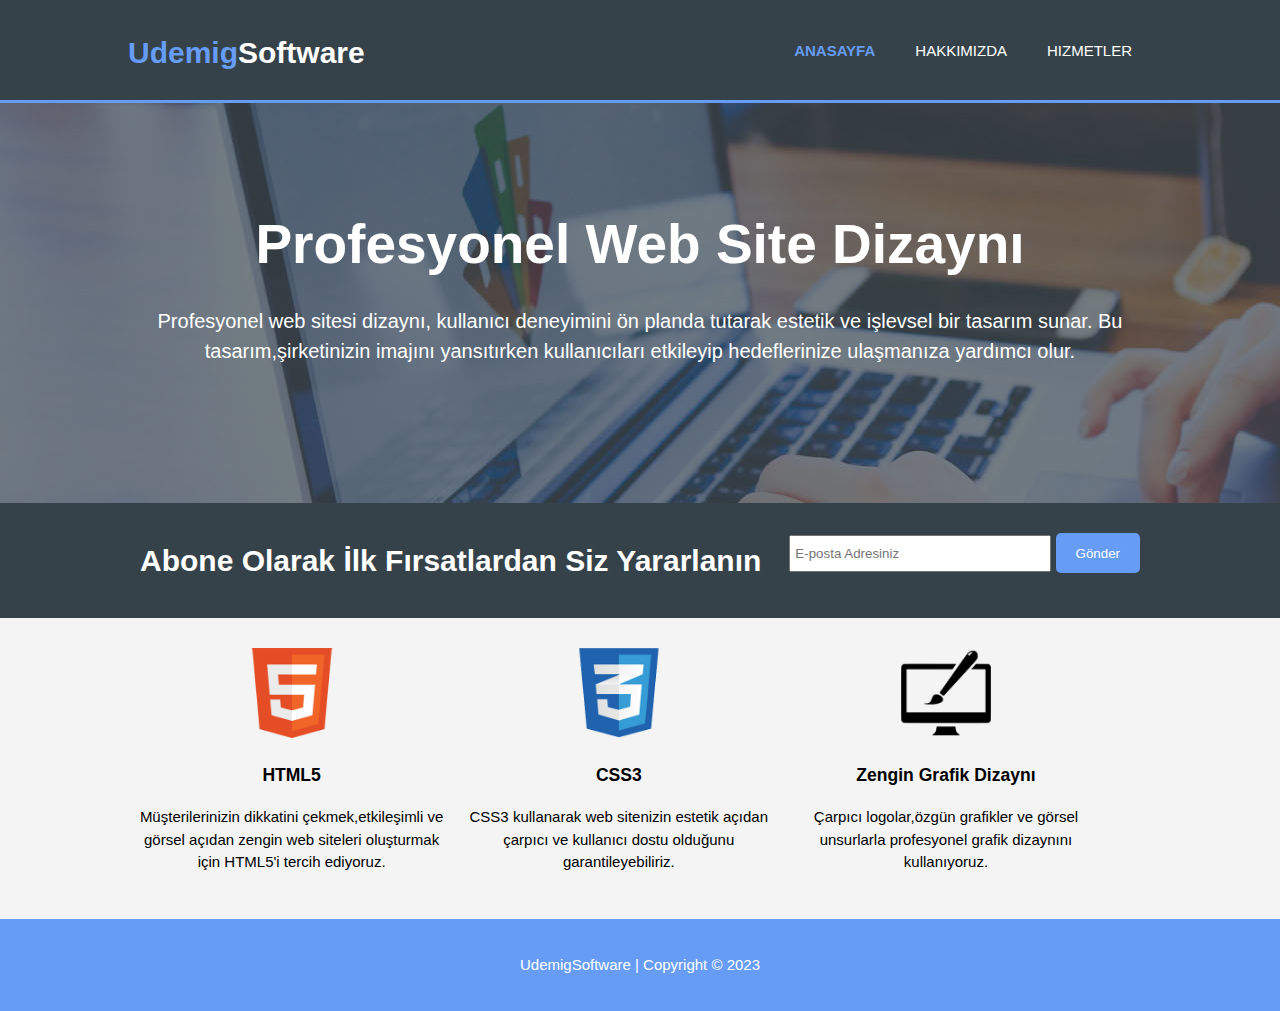
<file: index.html>
<!DOCTYPE html>
<html lang="en">
  <head>
    <meta charset="UTF-8" />
    <meta name="viewport" content="width=device-width, initial-scale=1.0" />
    <title>Udemig Software</title>
    <link rel="shortcut icon" href="img/udemig.png" type="image/x-icon" />
    <link rel="stylesheet" href="style.css" />
  </head>
  <body>
    <header>
      <div class="container">
        <div id="branding">
          <h1><span class="highlight">Udemig</span>Software</h1>
        </div>
        <nav>
          <ul>
            <li class="current"><a href="index.html">Anasayfa</a></li>
            <li><a href="about.html">Hakkımızda</a></li>
            <li><a href="services.html">Hizmetler</a></li>
          </ul>
        </nav>
      </div>
    </header>
    <section id="showcase">
      <div class="container">
        <h1>Profesyonel Web Site Dizaynı</h1>
        <p>
          Profesyonel web sitesi dizaynı, kullanıcı deneyimini ön planda tutarak
          estetik ve işlevsel bir tasarım sunar. Bu tasarım,şirketinizin imajını
          yansıtırken kullanıcıları etkileyip hedeflerinize ulaşmanıza yardımcı
          olur.
        </p>
      </div>
    </section>
    <section id="newsletter">
      <div class="container">
        <h1>Abone Olarak İlk Fırsatlardan Siz Yararlanın</h1>
        <form action="">
          <input type="email" placeholder="E-posta Adresiniz" required />
          <button type="submit" class="button_1">Gönder</button>
        </form>
      </div>
    </section>
    <section id="boxes">
      <div class="container">
        <div class="box">
          <img src="/img/html.png" alt="" />
          <h3>HTML5</h3>
          <p>
            Müşterilerinizin dikkatini çekmek,etkileşimli ve görsel açıdan
            zengin web siteleri oluşturmak için HTML5'i tercih ediyoruz.
          </p>
        </div>
        <div class="box">
          <img src="/img/css.png" alt="" />
          <h3>CSS3</h3>
          <p>
            CSS3 kullanarak web sitenizin estetik açıdan çarpıcı ve kullanıcı
            dostu olduğunu garantileyebiliriz.
          </p>
        </div>
        <div class="box">
          <img src="/img/brush.png" alt="" />
          <h3>Zengin Grafik Dizaynı</h3>
          <p>
            Çarpıcı logolar,özgün grafikler ve görsel unsurlarla profesyonel
            grafik dizaynını kullanıyoruz.
          </p>
        </div>
      </div>
    </section>
    <footer>
      <p>UdemigSoftware | Copyright © 2023</p>
    </footer>
  </body>
</html>
</file>
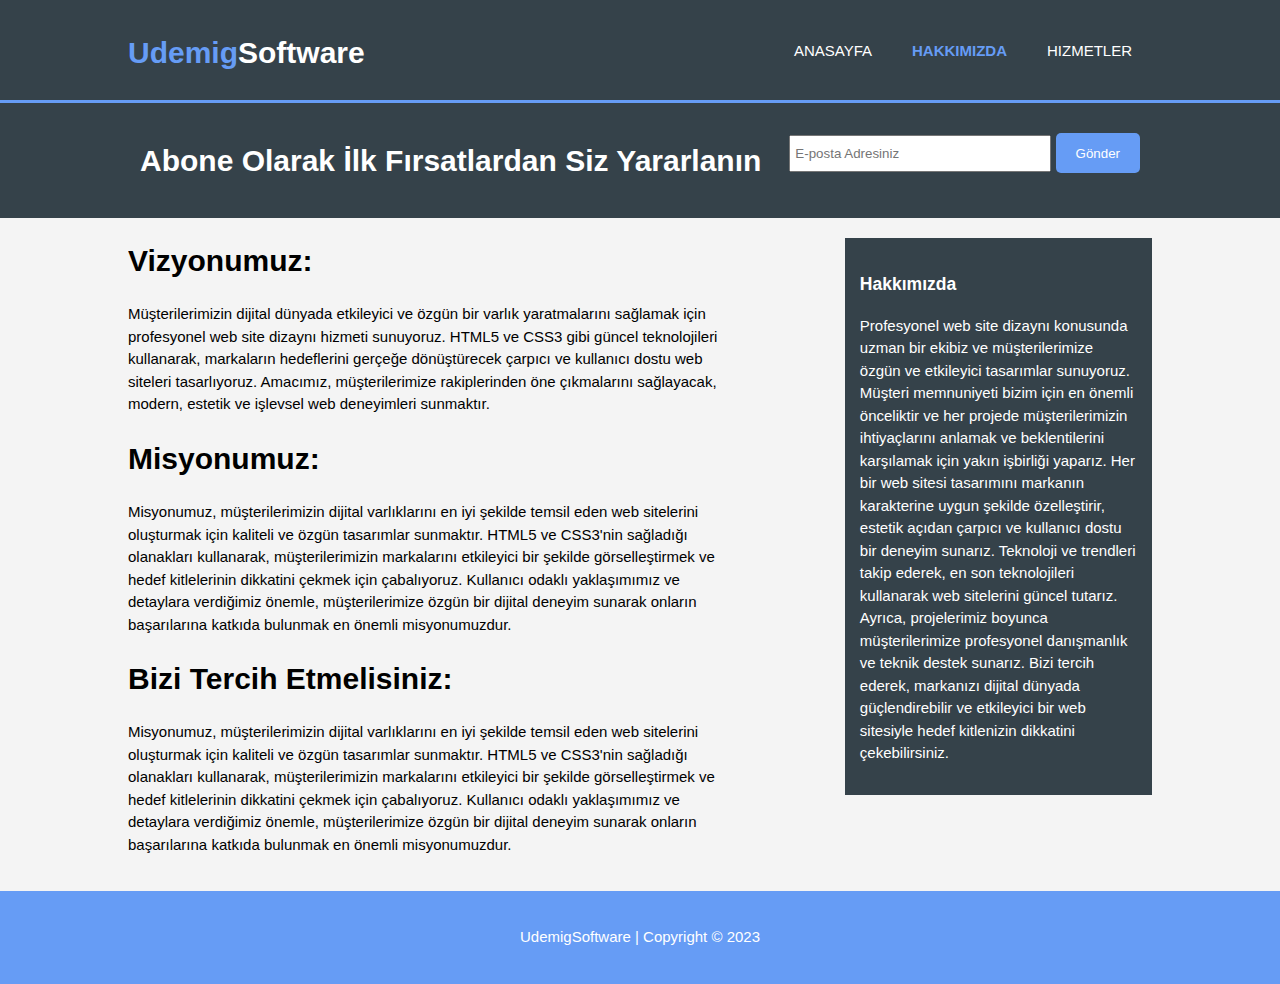
<file: about.html>
<!DOCTYPE html>
<html lang="en">
  <head>
    <meta charset="UTF-8" />
    <meta name="viewport" content="width=device-width, initial-scale=1.0" />
    <title>Hakkımızda</title>
    <link rel="shortcut icon" href="img/udemig.png" type="image/x-icon" />
    <link rel="stylesheet" href="style.css" />
  </head>
  <body>
    <header>
      <div class="container">
        <div id="branding">
          <h1><span class="highlight">Udemig</span>Software</h1>
        </div>
        <nav>
          <ul>
            <li><a href="index.html">Anasayfa</a></li>
            <li class="current"><a href="about.html">Hakkımızda</a></li>
            <li><a href="services.html">Hizmetler</a></li>
          </ul>
        </nav>
      </div>
    </header>
    <section id="newsletter">
      <div class="container">
        <h1>Abone Olarak İlk Fırsatlardan Siz Yararlanın</h1>
        <form action="">
          <input type="email" placeholder="E-posta Adresiniz" required />
          <button type="submit" class="button_1">Gönder</button>
        </form>
      </div>
    </section>
    <section id="main">
      <div class="container">
        <article id="main-col">
          <h1>Vizyonumuz:</h1>
          <p>
            Müşterilerimizin dijital dünyada etkileyici ve özgün bir varlık
            yaratmalarını sağlamak için profesyonel web site dizaynı hizmeti
            sunuyoruz. HTML5 ve CSS3 gibi güncel teknolojileri kullanarak,
            markaların hedeflerini gerçeğe dönüştürecek çarpıcı ve kullanıcı
            dostu web siteleri tasarlıyoruz. Amacımız, müşterilerimize
            rakiplerinden öne çıkmalarını sağlayacak, modern, estetik ve
            işlevsel web deneyimleri sunmaktır.
          </p>
          <h1>Misyonumuz:</h1>
          <p>
            Misyonumuz, müşterilerimizin dijital varlıklarını en iyi şekilde
            temsil eden web sitelerini oluşturmak için kaliteli ve özgün
            tasarımlar sunmaktır. HTML5 ve CSS3'nin sağladığı olanakları
            kullanarak, müşterilerimizin markalarını etkileyici bir şekilde
            görselleştirmek ve hedef kitlelerinin dikkatini çekmek için
            çabalıyoruz. Kullanıcı odaklı yaklaşımımız ve detaylara verdiğimiz
            önemle, müşterilerimize özgün bir dijital deneyim sunarak onların
            başarılarına katkıda bulunmak en önemli misyonumuzdur.
          </p>
          <h1>Bizi Tercih Etmelisiniz:</h1>
          <p>
            Misyonumuz, müşterilerimizin dijital varlıklarını en iyi şekilde
            temsil eden web sitelerini oluşturmak için kaliteli ve özgün
            tasarımlar sunmaktır. HTML5 ve CSS3'nin sağladığı olanakları
            kullanarak, müşterilerimizin markalarını etkileyici bir şekilde
            görselleştirmek ve hedef kitlelerinin dikkatini çekmek için
            çabalıyoruz. Kullanıcı odaklı yaklaşımımız ve detaylara verdiğimiz
            önemle, müşterilerimize özgün bir dijital deneyim sunarak onların
            başarılarına katkıda bulunmak en önemli misyonumuzdur.
          </p>
        </article>
        <aside id="sidebar">
          <div class="dark">
            <h3>Hakkımızda</h3>
            <p>
              Profesyonel web site dizaynı konusunda uzman bir ekibiz ve
              müşterilerimize özgün ve etkileyici tasarımlar sunuyoruz. Müşteri
              memnuniyeti bizim için en önemli önceliktir ve her projede
              müşterilerimizin ihtiyaçlarını anlamak ve beklentilerini
              karşılamak için yakın işbirliği yaparız. Her bir web sitesi
              tasarımını markanın karakterine uygun şekilde özelleştirir,
              estetik açıdan çarpıcı ve kullanıcı dostu bir deneyim sunarız.
              Teknoloji ve trendleri takip ederek, en son teknolojileri
              kullanarak web sitelerini güncel tutarız. Ayrıca, projelerimiz
              boyunca müşterilerimize profesyonel danışmanlık ve teknik destek
              sunarız. Bizi tercih ederek, markanızı dijital dünyada
              güçlendirebilir ve etkileyici bir web sitesiyle hedef kitlenizin
              dikkatini çekebilirsiniz.
            </p>
          </div>
        </aside>
      </div>
    </section>
    <footer>
      <p>UdemigSoftware | Copyright © 2023</p>
    </footer>
  </body>
</html>
</file>
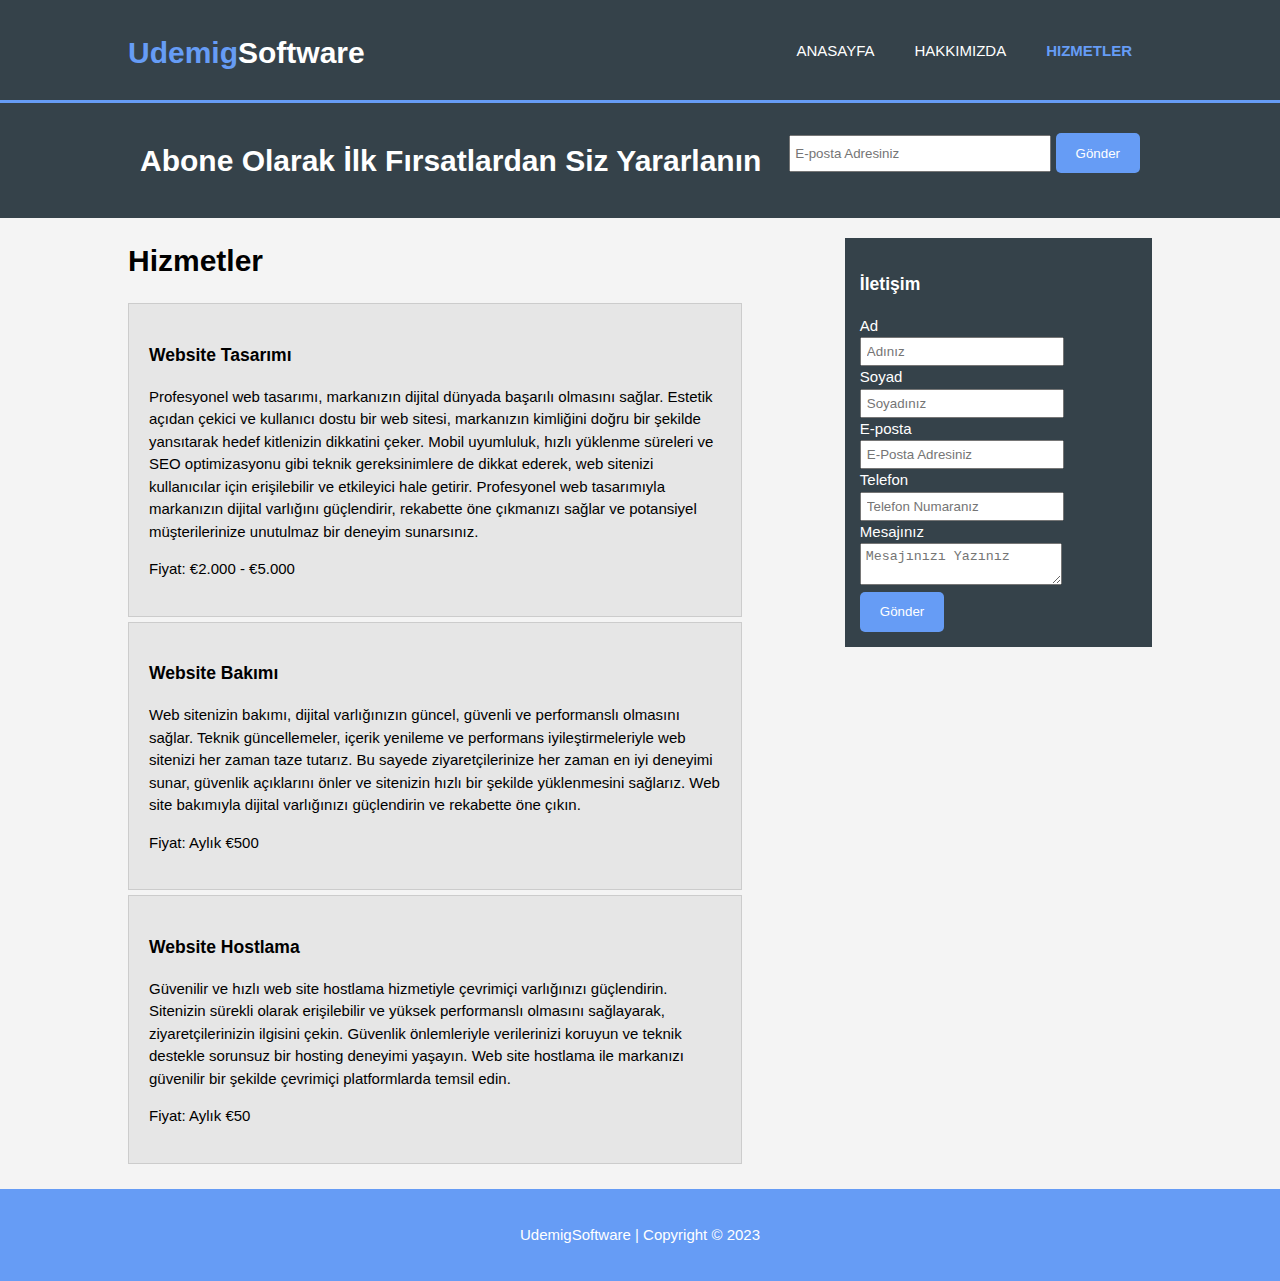
<file: services.html>
<!DOCTYPE html>
<html lang="en">
  <head>
    <meta charset="UTF-8" />
    <meta name="viewport" content="width=device-width, initial-scale=1.0" />
    <title>Hizmetler</title>
    <link rel="shortcut icon" href="img/udemig.png" type="image/x-icon" />
    <link rel="stylesheet" href="style.css" />
  </head>
  <body>
    <header>
      <div class="container">
        <div id="branding">
          <h1><span class="highlight">Udemig</span>Software</h1>
        </div>
        <nav>
          <ul>
            <li><a href="index.html">Anasayfa</a></li>
            <li><a href="about.html">Hakkımızda</a></li>
            <li class="current"><a href="services.html">Hizmetler</a></li>
          </ul>
        </nav>
      </div>
    </header>
    <section id="newsletter">
      <div class="container">
        <h1>Abone Olarak İlk Fırsatlardan Siz Yararlanın</h1>
        <form action="">
          <input type="email" placeholder="E-posta Adresiniz" required />
          <button type="submit" class="button_1">Gönder</button>
        </form>
      </div>
    </section>
    <section id="main">
      <div class="container">
        <article id="main-col">
          <h1>Hizmetler</h1>
          <ul id="services">
            <li>
              <h3>Website Tasarımı</h3>
              <p>
                Profesyonel web tasarımı, markanızın dijital dünyada başarılı
                olmasını sağlar. Estetik açıdan çekici ve kullanıcı dostu bir
                web sitesi, markanızın kimliğini doğru bir şekilde yansıtarak
                hedef kitlenizin dikkatini çeker. Mobil uyumluluk, hızlı
                yüklenme süreleri ve SEO optimizasyonu gibi teknik
                gereksinimlere de dikkat ederek, web sitenizi kullanıcılar için
                erişilebilir ve etkileyici hale getirir. Profesyonel web
                tasarımıyla markanızın dijital varlığını güçlendirir, rekabette
                öne çıkmanızı sağlar ve potansiyel müşterilerinize unutulmaz bir
                deneyim sunarsınız.
              </p>
              <p>Fiyat: €2.000 - €5.000</p>
            </li>
            <li>
              <h3>Website Bakımı</h3>
              <p>
                Web sitenizin bakımı, dijital varlığınızın güncel, güvenli ve
                performanslı olmasını sağlar. Teknik güncellemeler, içerik
                yenileme ve performans iyileştirmeleriyle web sitenizi her zaman
                taze tutarız. Bu sayede ziyaretçilerinize her zaman en iyi
                deneyimi sunar, güvenlik açıklarını önler ve sitenizin hızlı bir
                şekilde yüklenmesini sağlarız. Web site bakımıyla dijital
                varlığınızı güçlendirin ve rekabette öne çıkın.
              </p>
              <p>Fiyat: Aylık €500</p>
            </li>
            <li>
              <h3>Website Hostlama</h3>
              <p>
                Güvenilir ve hızlı web site hostlama hizmetiyle çevrimiçi
                varlığınızı güçlendirin. Sitenizin sürekli olarak erişilebilir
                ve yüksek performanslı olmasını sağlayarak, ziyaretçilerinizin
                ilgisini çekin. Güvenlik önlemleriyle verilerinizi koruyun ve
                teknik destekle sorunsuz bir hosting deneyimi yaşayın. Web site
                hostlama ile markanızı güvenilir bir şekilde çevrimiçi
                platformlarda temsil edin.
              </p>
              <p>Fiyat: Aylık €50</p>
            </li>
          </ul>
        </article>
        <aside id="sidebar">
          <div class="dark">
            <h3>İletişim</h3>
            <form action="" class="quote">
              <div>
                <label for="">Ad</label><br />
                <input type="text" placeholder="Adınız" required />
              </div>
              <div>
                <label for="">Soyad</label><br />
                <input type="text" placeholder="Soyadınız" required />
              </div>
              <div>
                <label for="">E-posta</label><br />
                <input type="email" placeholder="E-Posta Adresiniz" required />
              </div>
              <div>
                <label for="">Telefon</label><br />
                <input type="number" placeholder="Telefon Numaranız" required />
              </div>
              <div>
                <label for="">Mesajınız</label><br />
                <textarea  placeholder="Mesajınızı Yazınız" required ></textarea>
              </div>
              <button type="submit" class="button_1">Gönder</button>
            </form>
          </div>
        </aside>
      </div>
    </section>
    <footer>
        <p>UdemigSoftware | Copyright © 2023</p>
      </footer>
  </body>
</html>
</file>
<file: style.css>
:root{
    --maincolor: #669CF5;
    --backraund: #35424A;
}
body{
    font-size: 15px;
    font-family: Arial, Helvetica, sans-serif;
    line-height: 1.5;
    padding: 0;
    margin: 0;
    background-color: #F4F4F4;
}
.container{
    width: 80%;
    margin: auto;
    overflow: hidden;
}
ul{
    margin: 0;
    padding: 0;
}
header{
    background-color: var(--backraund);
    color: #fff;
    min-height: 70px;
    padding-top: 30px;
    border-bottom: var(--maincolor) 3px solid;
}
header a{
    color: #fff;
    text-decoration: none;
    text-transform: uppercase;
}
header ul{
    list-style: none;
}
header li{
    float: left;
    display: inline;
    padding: 0 20px;
}
header #branding{
   float: left;
}
header #branding h1{
    margin: 0;
}
header nav{
    float: right;
    margin-top: 10px;
}

header .highlight, header .current a{
    color: var(--maincolor);
    font-weight: bold;
}

#showcase{
    background: url(/img/showcase.jpg) no-repeat 0 -400px;
    min-height: 400px;
    text-align: center;
    color: #fff;
}

#showcase h1{
    font-size: 55px;
    margin-top: 100px;
    margin-bottom: 10px;
}
#showcase p{
    font-size: 20px;
}

#newsletter{
    background: var(--backraund);
    color: #fff;
    padding: 15px;
}

#newsletter h1{
    float: left;
}
#newsletter form{
    float: right;
    margin-top: 15px;
}
#newsletter input{
    height: 25px;
    width: 250px;
    padding: 4px;
}

.button_1{
    height: 40px;
    background: var(--maincolor);
    border: 0;
    border-radius: 5px;
    color: #fff;
    padding: 0 20px;
}
#boxes{
    margin-top: 20px;

}

#boxes .box{
    float: left;
    width: 30%;
    padding: 10px;
    text-align: center;
}

#boxes .box img{
    width: 90px;
}
footer{
    background: var(--maincolor);
    padding: 20px;
    margin-top: 20px;
    color: #fff;
    text-align: center;
}

.dark{
    background: var(--backraund);
    padding: 15px;
    color: #fff;
    margin-top: 10px;
    margin-bottom: 10px;
}
aside#sidebar{
    float: right;
    width: 30%;
    margin-top: 10px;
}
article#main-col{
    float: left;
    width: 60%;
}
aside#sidebar .quote input, aside#sidebar .quote textarea{
    width: 190px;
    padding: 5px;
}
ul#services li{
    background: #E6E6E6;
    border: #ccc solid 1px;
    list-style: none;
    padding: 20px;
    margin-bottom: 5px;

}
@media(max-width:768px){
    header #branding,
    header nav,
    header nav li,
    #newsletter h1,
    #newsletter form,
    #boxes .box,
    article#main-col,
    aside#sidebar{
        text-align: center;
        width: 100%;
        float: none;
    }


}
</file>
